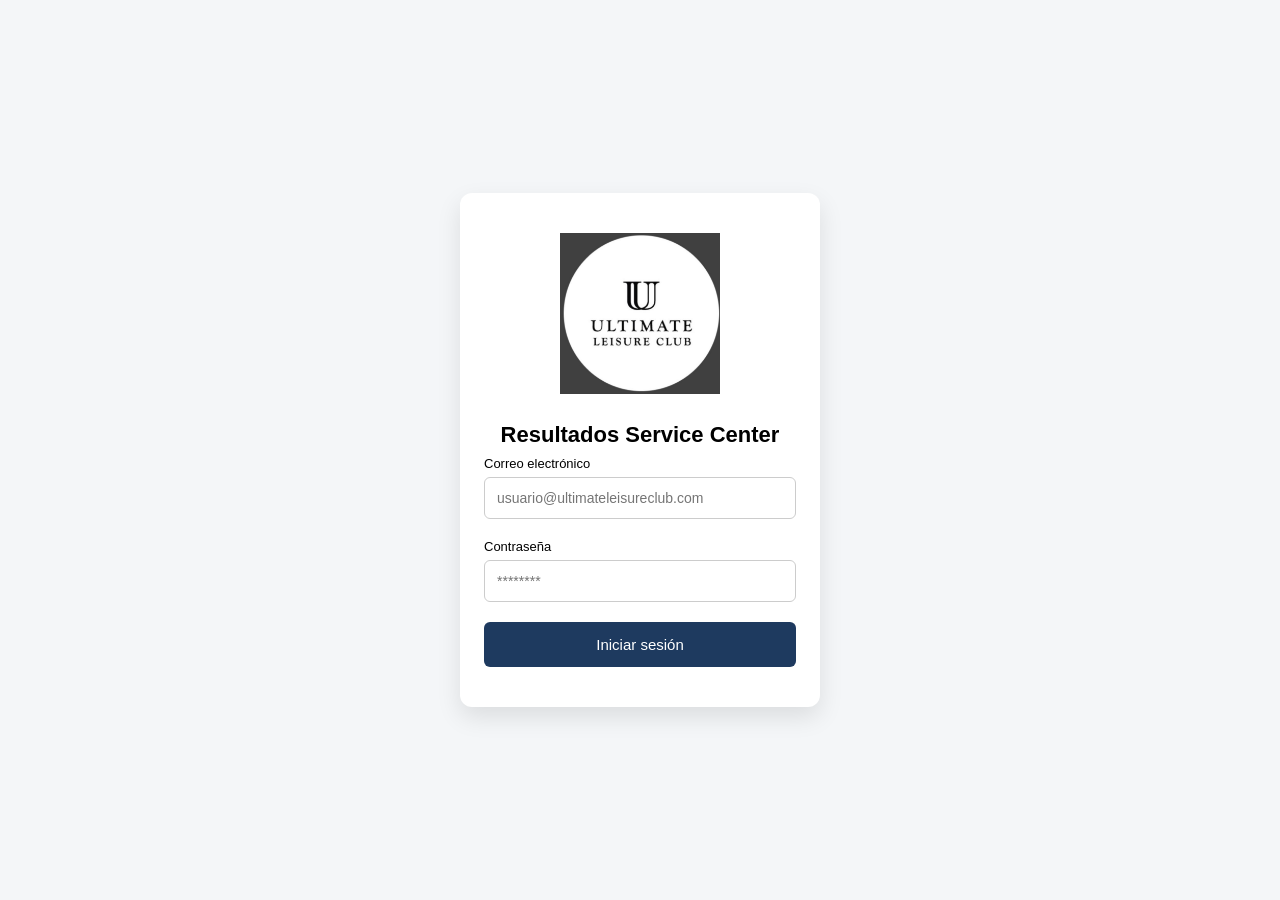
<file: index.html>
<!DOCTYPE html>
<html lang="es">
<head>
  <meta charset="UTF-8">
  <title>Login | Ultimate Leisure Club</title>
  <link rel="stylesheet" href="estilos.css">
</head>
<body>

  <div class="login-container">

    <img
      src="./assets/logo.png"
      alt="Ultimate Leisure Club"
      class="logo"
    >

    <h1 class="section-title">Resultados Service Center</h1>

    <form>
      <div class="field">
        <label>Correo electrónico</label>
        <input
          type="email"
          name="email"
          placeholder="usuario@ultimateleisureclub.com"
          required
        >
      </div>

      <div class="field">
        <label>Contraseña</label>
        <input
          type="password"
          name="password"
          placeholder="********"
          required
        >
      </div>

      <button type="submit">Iniciar sesión</button>
    </form>

  </div>

  <!-- ✅ CARGA DEL LOGIN FUNCIONAL -->
  <script src="login.js"></script>

</body>
</html>
</file>
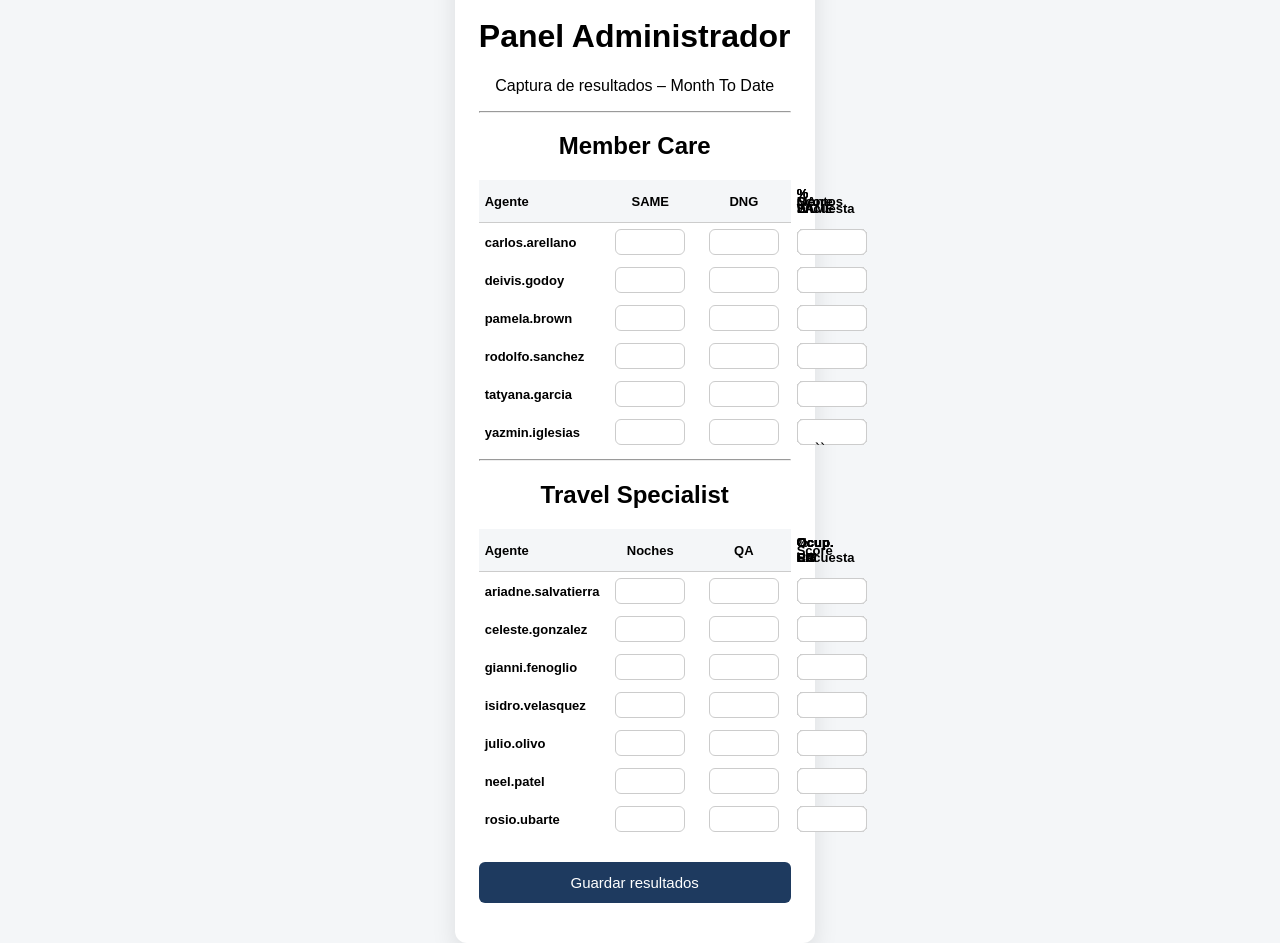
<file: admin.html>
<!DOCTYPE html>
<html lang="es">
<head>
<meta charset="UTF-8">
<title>Administrador | Resultados Service Center</title>
<link rel="stylesheet" href="estilos.css">

<style>
table {
  width: 100%;
  border-collapse: collapse;
  margin-top: 20px;
  font-size: 13px;
}
th, td {
  padding: 6px;
  text-align: center;
}
th {
  background: #f4f6f8;
}
td:first-child {
  text-align: left;
  font-weight: bold;
}
input {
  width: 70px;
  padding: 4px;
  text-align: center;
}
button {
  margin-top: 24px;
  width: 100%;
  padding: 12px;
  background: #1e3a5f;
  color: white;
  border: none;
  border-radius: 6px;
  cursor: pointer;
}
button:hover {
  background: #16304d;
}
</style>
</head>

<body>
<div class="login-container">

<h1>Panel Administrador</h1>
<p>Captura de resultados – Month To Date</p>
<hr>

<!-- ================= MEMBER CARE ================= -->
<h2>Member Care</h2>

<table id="tabla-mc">
<tr>
  <th>Agente</th>
  <th>SAME</th>
  <th>DNG</th>
  <th>% SAME</th>
  <th>Montos</th>
  <th>% WC</th>
  <th>% Encuesta</th>
  <th>QA</th>
  <th>Score</th>
</tr>

<tr data-email="carlos.arellano@ultimateleisureclub.com">
<td>carlos.arellano</td>
<td><input></td><td><input></td><td><input></td><td><input></td>
<td><input></td><td><input></td><td><input></td><td><input></td>
</tr>

<tr data-email="deivis.godoy@ultimateleisureclub.com">
<td>deivis.godoy</td>
<td><input></td><td><input></td><td><input></td><td><input></td>
<td><input></td><td><input></td><td><input></td><td><input></td>
</tr>

<tr data-email="pamela.brown@ultimateleisureclub.com">
<td>pamela.brown</td>
<td><input></td><td><input></td><td><input></td><td><input></td>
<td><input></td><td><input></td><td><input></td><td><input></td>
</tr>

<tr data-email="rodolfo.sanchez@ultimateleisureclub.com">
<td>rodolfo.sanchez</td>
<td><input></td><td><input></td><td><input></td><td><input></td>
<td><input></td><td><input></td><td><input></td><td><input></td>
</tr>

<tr data-email="tatyana.garcia@ultimateleisureclub.com">
<td>tatyana.garcia</td>
<td><input></td><td><input></td><td><input></td><td><input></td>
<td><input></td><td><input></td><td><input></td><td><input></td>
</tr>

<tr data-email="yazmin.iglesias@ultimateleisureclub.com">
<td>yazmin.iglesias</td>
<td><input></td><td><input></td><td><input></td><td><input></td>
<td><input></td><td><input></td><td><input></td><td><input></td>
</tr>
</table>

<hr>

<!-- ================= TRAVEL SPECIALIST ================= -->
<h2>Travel Specialist</h2>

<table id="tabla-ts">
<tr>
  <th>Agente</th>
  <th>Noches</th>
  <th>QA</th>
  <th>% Encuesta</th>
  <th>Score</th>
  <th>Ocup. RM</th>
  <th>Ocup. PC</th>
  <th>Ocup. PP</th>
  <th>Ocup. SA</th>
  <th>Ocup. CG</th>
</tr>

<tr data-email="ariadne.salvatierra@ultimateleisureclub.com">
<td>ariadne.salvatierra</td>
<td><input></td><td><input></td><td><input></td><td><input></td>
<td><input></td><td><input></td><td><input></td><td><input></td><td><input></td>
</tr>

<tr data-email="celeste.gonzalez@ultimateleisureclub.com">
<td>celeste.gonzalez</td>
<td><input></td><td><input></td><td><input></td><td><input></td>
<td><input></td><td><input></td><td><input></td><td><input></td><td><input></td>
</tr>

<tr data-email="gianni.fenoglio@ultimateleisureclub.com">
<td>gianni.fenoglio</td>
<td><input></td><td><input></td><td><input></td><td><input></td>
<td><input></td><td><input></td><td><input></td><td><input></td><td><input></td>
</tr>

<tr data-email="isidro.velasquez@ultimateleisureclub.com">
<td>isidro.velasquez</td>
<td><input></td><td><input></td><td><input></td><td><input></td>
<td><input></td><td><input></td><td><input></td><td><input></td><td><input></td>
</tr>

<tr data-email="julio.olivo@ultimateleisureclub.com">
<td>julio.olivo</td>
<td><input></td><td><input></td><td><input></td><td><input></td>
<td><input></td><td><input></td><td><input></td><td><input></td><td><input></td>
</tr>

<tr data-email="neel.patel@ultimateleisureclub.com">
<td>neel.patel</td>
<td><input></td><td><input></td><td><input></td><td><input></td>
<td><input></td><td><input></td><td><input></td><td><input></td><td><input></td>
</tr>

<tr data-email="rosio.ubarte@ultimateleisureclub.com">
<td>rosio.ubarte</td>
<td><input></td><td><input></td><td><input></td><td><input></td>
<td><input></td><td><input></td><td><input></td><td><input></td><td><input></td>
</tr>
</table>

<button onclick="guardarResultados()">Guardar resultados</button>

</div>

<script>
function guardarResultados() {
  const datos = {};

  // ===== Member Care =====
  document.querySelectorAll("#tabla-mc tr[data-email]").forEach(row => {
    const email = row.dataset.email;
    const i = row.querySelectorAll("input");
    datos[email] = {
      same: +i[0].value || 0,
      dng: +i[1].value || 0,
      psame: +i[2].value || 0,
      monto: +i[3].value || 0,
      wc: +i[4].value || 0,
      encuesta: +i[5].value || 0,
      qa: +i[6].value || 0,
      score: +i[7].value || 0
    };
  });

  // ===== Travel Specialist =====
  document.querySelectorAll("#tabla-ts tr[data-email]").forEach(row => {
    const email = row.dataset.email;
    const i = row.querySelectorAll("input");
    datos[email] = {
      noches: +i[0].value || 0,
      qa: +i[1].value || 0,
      encuesta: +i[2].value || 0,
      score: +i[3].value || 0,
      rm: +i[4].value || 0,
      pc: +i[5].value || 0,
      pp: +i[6].value || 0,
      sa: +i[7].value || 0,
      cg: +i[8].value || 0
    };
  });

  localStorage.setItem("resultados_mtd", JSON.stringify(datos));
  alert("Resultados guardados correctamente ✅");
}
</script>

</body>
</html>
``
</file>
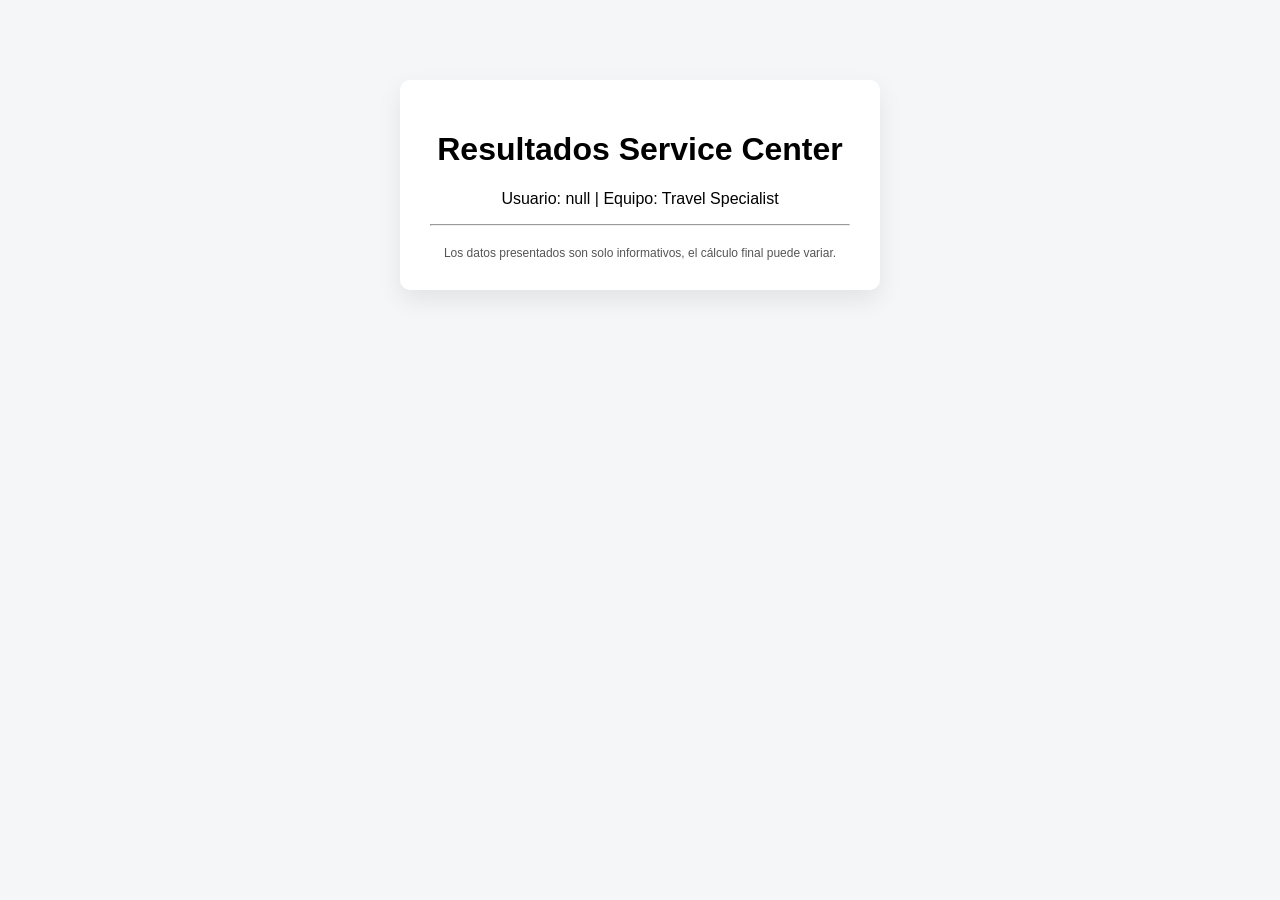
<file: dashboard.html>
<!DOCTYPE html>
<html lang="es">
<head>
<meta charset="UTF-8">
<title>Resultados | Ultimate Leisure Club</title>

<style>
body { font-family: Arial, sans-serif; background:#f4f6f8; }
.login-container {
  width:420px; margin:80px auto; background:#fff; padding:30px;
  border-radius:10px; box-shadow:0 10px 25px rgba(0,0,0,.08); text-align:center;
}
table { width:100%; margin-top:20px; border-collapse:collapse; }
th,td { padding:6px; text-align:left; }
th { border-bottom:1px solid #ccc; }
.valor {
  display:inline-block; min-width:80px; padding:6px 10px;
  border-radius:6px; text-align:center; font-weight:bold; background:#f4f6f8;
}
.rojo{background:#f8d7da;color:#721c24}
.verde{background:#d4edda;color:#155724}
.azul{background:#d1ecf1;color:#0c5460}
.total-row td { border-top:2px solid #000; font-weight:bold; }
.leyenda { margin-top:20px; font-size:12px; color:#555; text-align:center; }
</style>
</head>

<body>
<div class="login-container">
<h1>Resultados Service Center</h1>
<p id="info-usuario"></p>
<hr>

<!-- ================= TS ================= -->
<div id="ts" style="display:none">
<h2>Travel Specialist – Métricas MTD</h2>

<table>
<tr><th>Métrica</th><th>Resultado</th><th>Bono</th></tr>

<tr><td>Noches Vendidas</td><td><span id="noches" class="valor"></span></td><td><span id="bono_noches" class="valor"></span></td></tr>
<tr><td>QA</td><td><span id="qa" class="valor"></span></td><td><span id="bono_qa" class="valor"></span></td></tr>
<tr><td>% Encuesta</td><td><span id="encuesta" class="valor"></span></td><td><span id="bono_encuesta" class="valor"></span></td></tr>
<tr><td>Score</td><td><span id="score" class="valor"></span></td><td><span id="bono_score" class="valor"></span></td></tr>

<tr><td>Ocupación RM</td><td><span id="rm" class="valor"></span></td><td><span id="bono_rm" class="valor"></span></td></tr>
<tr><td>Ocupación PC</td><td><span id="pc" class="valor"></span></td><td><span id="bono_pc" class="valor"></span></td></tr>
<tr><td>Ocupación PP</td><td><span id="pp" class="valor"></span></td><td><span id="bono_pp" class="valor"></span></td></tr>
<tr><td>Ocupación SA</td><td><span id="sa" class="valor"></span></td><td><span id="bono_sa" class="valor"></span></td></tr>
<tr><td>Ocupación CG</td><td><span id="cg" class="valor"></span></td><td><span id="bono_cg" class="valor"></span></td></tr>

<tr class="total-row">
<td colspan="2">TOTAL BONO</td>
<td><span id="total_bono_ts" class="valor"></span></td>
</tr>
</table>
</div>

<!-- ================= MC ================= -->
<div id="mc" style="display:none">
<h2>Member Care – Métricas MTD</h2>

<table>
<tr><th>Métrica</th><th>Resultado</th><th>Bono</th></tr>

<tr><td>SAME</td><td><span id="mc_same" class="valor"></span></td><td><span id="mc_bono_same" class="valor"></span></td></tr>
<tr><td>DNG</td><td><span id="mc_dng" class="valor"></span></td><td><span id="mc_bono_dng" class="valor"></span></td></tr>
<tr><td>% SAME</td><td><span id="mc_psame" class="valor"></span></td><td>-</td></tr>
<tr><td>Montos Recuperados</td><td><span id="mc_monto" class="valor"></span></td><td><span id="mc_bono_monto" class="valor"></span></td></tr>
<tr><td>% WC</td><td><span id="mc_wc" class="valor"></span></td><td><span id="mc_bono_wc" class="valor"></span></td></tr>
<tr><td>% Encuesta</td><td><span id="mc_encuesta" class="valor"></span></td><td><span id="mc_bono_encuesta" class="valor"></span></td></tr>
<tr><td>QA</td><td><span id="mc_qa" class="valor"></span></td><td><span id="mc_bono_qa" class="valor"></span></td></tr>
<tr><td>Score</td><td><span id="mc_score" class="valor"></span></td><td><span id="mc_bono_score" class="valor"></span></td></tr>

<tr class="total-row">
<td colspan="2">TOTAL BONO</td>
<td><span id="total_bono_mc" class="valor"></span></td>
</tr>
</table>
</div>

<div class="leyenda">
Los datos presentados son solo informativos, el cálculo final puede variar.
</div>

</div>

<script>
const usuario = localStorage.getItem("usuario");
const equipo  = localStorage.getItem("equipo");

document.getElementById("info-usuario").innerText =
  `Usuario: ${usuario} | Equipo: ${equipo==="MC"?"Member Care":"Travel Specialist"}`;

const num = v => v ? Number(String(v).replace(/[^0-9.]/g,"")) : 0;
const marcar = (el,c)=>{el.classList.remove("rojo","verde","azul"); if(c)el.classList.add(c);};

/* ================= TS ================= */
if(equipo==="TS"){
document.getElementById("ts").style.display="block";
let totalTS=0;

fetch("https://docs.google.com/spreadsheets/d/e/2PACX-1vTdv7cDmQ5U56rYvgTDFAsO_HQ3LPDj_PoAmMhodXdkvkaMaCTMRSejOI4w1cik3lQ6f4QhSYjpY-Pi/pub?gid=916846529&single=true&output=csv")
.then(r=>r.text()).then(csv=>{
const rows=csv.trim().split("\n");
const h=rows.shift().split(",").map(x=>x.toLowerCase().trim());

rows.forEach(r=>{
const o={},v=r.split(",");
h.forEach((k,i)=>o[k]=v[i]);
if(o.email!==usuario)return;

let vno=num(o.noches);
noches.innerText=vno;
marcar(noches, vno<=499?"rojo":vno<=599?"verde":"azul");
let bno=Math.round(vno*1.21);
bono_noches.innerText=bno; totalTS+=bno;

let vqa=num(o.qa);
qa.innerText=vqa+"%";
marcar(qa, vqa<=90?"rojo":vqa<=95?"verde":"azul");
let bqa=vqa<=90?0:vqa<=95?50:80;
bono_qa.innerText=bqa; totalTS+=bqa;

let venc=num(o.encuesta);
encuesta.innerText=venc+"%";
marcar(encuesta, venc<=80?"rojo":venc<=85?"verde":"azul");
let benc=venc<=80?0:venc<=85?50:80;
bono_encuesta.innerText=benc; totalTS+=benc;

let vsc=num(o.score);
score.innerText=vsc;
marcar(score, vsc<=4.5?"rojo":vsc<=4.8?"verde":"azul");
let bsc=vsc<=4.5?0:vsc<=4.8?50:80;
bono_score.innerText=bsc; totalTS+=bsc;

["rm","pc","pp","sa","cg"].forEach(k=>{
let vv=num(o[k]);
document.getElementById(k).innerText=vv;
let bb=Math.round(vv*{rm:.95,pc:.75,pp:.65,sa:.55,cg:.55}[k]);
document.getElementById("bono_"+k).innerText=bb;
totalTS+=bb;
});

total_bono_ts.innerText=totalTS;
});
});
}

/* ================= MC ================= */
if(equipo==="MC"){
document.getElementById("mc").style.display="block";
let totalMC=0;

fetch("https://docs.google.com/spreadsheets/d/e/2PACX-1vTdv7cDmQ5U56rYvgTDFAsO_HQ3LPDj_PoAmMhodXdkvkaMaCTMRSejOI4w1cik3lQ6f4QhSYjpY-Pi/pub?gid=0&single=true&output=csv")
.then(r=>r.text()).then(csv=>{
const rows=csv.trim().split("\n");
const h=rows.shift().split(",").map(x=>x.toLowerCase().trim());

rows.forEach(r=>{
const o={},v=r.split(",");
h.forEach((k,i)=>o[k]=v[i]);
if(o.email!==usuario)return;

let same=num(o.same);
mc_same.innerText=same;
marcar(mc_same, same<=11?"rojo":same<=14?"verde":"azul");
let bs=same<=14?same*22:same<=19?same*23:same*25;
mc_bono_same.innerText=bs; totalMC+=bs;

let dng=num(o.dng);
mc_dng.innerText=dng;
let bd=(num(o.psame)>=70||same>=17)?dng*10:0;
mc_bono_dng.innerText=bd; totalMC+=bd;

let ps=num(o.psame);
mc_psame.innerText=ps+"%";
marcar(mc_psame, ps<=69?"rojo":"verde");

let mon=num(o.monto);
mc_monto.innerText=mon;
marcar(mc_monto, mon<=7999?"rojo":mon<=15000?"verde":"azul");
let bm=Math.round(mon*0.01);
mc_bono_monto.innerText=bm; totalMC+=bm;

let wc=num(o.wc);
mc_wc.innerText=wc+"%";
marcar(mc_wc, wc<=95?"rojo":"verde");
let bw=wc>=96?120:0;
mc_bono_wc.innerText=bw; totalMC+=bw;

let enc=num(o.encuesta);
mc_encuesta.innerText=enc+"%";
marcar(mc_encuesta, enc<=72?"rojo":enc<=79?"verde":"azul");
let be=enc<=72?0:enc<=79?50:80;
mc_bono_encuesta.innerText=be; totalMC+=be;

let qa=num(o.qa);
mc_qa.innerText=qa+"%";
marcar(mc_qa, qa<=84?"rojo":qa<=90?"verde":"azul");
let bqa=qa<=84?0:qa<=90?30:qa<=95?50:80;
mc_bono_qa.innerText=bqa; totalMC+=bqa;

let sc=num(o.score);
mc_score.innerText=sc;
marcar(mc_score, sc<=4.5?"rojo":sc<=4.8?"verde":"azul");
let bsc=sc<=4.5?0:sc<=4.8?50:80;
mc_bono_score.innerText=bsc; totalMC+=bsc;

total_bono_mc.innerText=totalMC;
});
});
}
</script>

</body>
</html>
</file>
<file: estilos.css>
* {
  box-sizing: border-box;
}

body {
  margin: 0;
  height: 100vh;
  font-family: Arial, sans-serif;
  background-color: #f4f6f8;
  display: flex;
  justify-content: center;
  align-items: center;
}

.login-container {
  background-color: #ffffff;
  width: 360px;
  padding: 40px 24px;
  border-radius: 12px;
  box-shadow: 0 10px 25px rgba(0, 0, 0, 0.1);
  text-align: center;
}

/* ===== GENERAL ===== */

.logo {
  max-width: 160px;
  width: 100%;
  height: auto;
  margin-bottom: 24px;
}

.section-title {
  margin: 0;
  font-size: 22px;
  margin-bottom: 8px;
}

.subtitle {
  font-size: 14px;
  color: #555;
  margin-bottom: 28px;
}

.field {
  text-align: left;
  margin-bottom: 20px;
}

label {
  display: block;
  font-size: 13px;
  margin-bottom: 6px;
}

input {
  width: 100%;
  padding: 12px;
  border-radius: 6px;
  border: 1px solid #ccc;
  font-size: 14px;
}

button {
  width: 100%;
  padding: 14px;
  border: none;
  border-radius: 6px;
  background-color: #1e3a5f;
  color: #ffffff;
  font-size: 15px;
  cursor: pointer;
}

button:hover {
  background-color: #16304d;
}

/* =============================== */
/* ===== DASHBOARD / TABLAS ====== */
/* =============================== */

table {
  width: 100%;
  margin-top: 20px;
  border-collapse: collapse;
  table-layout: fixed; /* CLAVE */
}

th {
  font-size: 13px;
  padding-bottom: 6px;
  border-bottom: 1px solid #ccc;
}

td {
  padding: 6px 4px;
  font-size: 13px;
}

/* Ancho controlado por columna */
th:nth-child(1),
td:nth-child(1) {
  width: 40%;
  text-align: left;
}

th:nth-child(2),
td:nth-child(2),
th:nth-child(3),
td:nth-child(3) {
  width: 30%;
  text-align: center;
}

/* Mantener columnas visibles siempre */
th:nth-child(3),
td:nth-child(3) {
  display: table-cell !important;
}

/* Recuadro de valores */
.valor {
  display: inline-block;
  min-width: 64px;
  padding: 6px 8px;
  border-radius: 6px;
  font-weight: bold;
  text-align: center;
  background: #f4f6f8;
  white-space: nowrap;
}

/* Estados */
.rojo {
  background: #f8d7da;
  color: #721c24;
}

.verde {
  background: #d4edda;
  color: #155724;
}

.azul {
  background: #d1ecf1;
  color: #0c5460;
}
</file>
